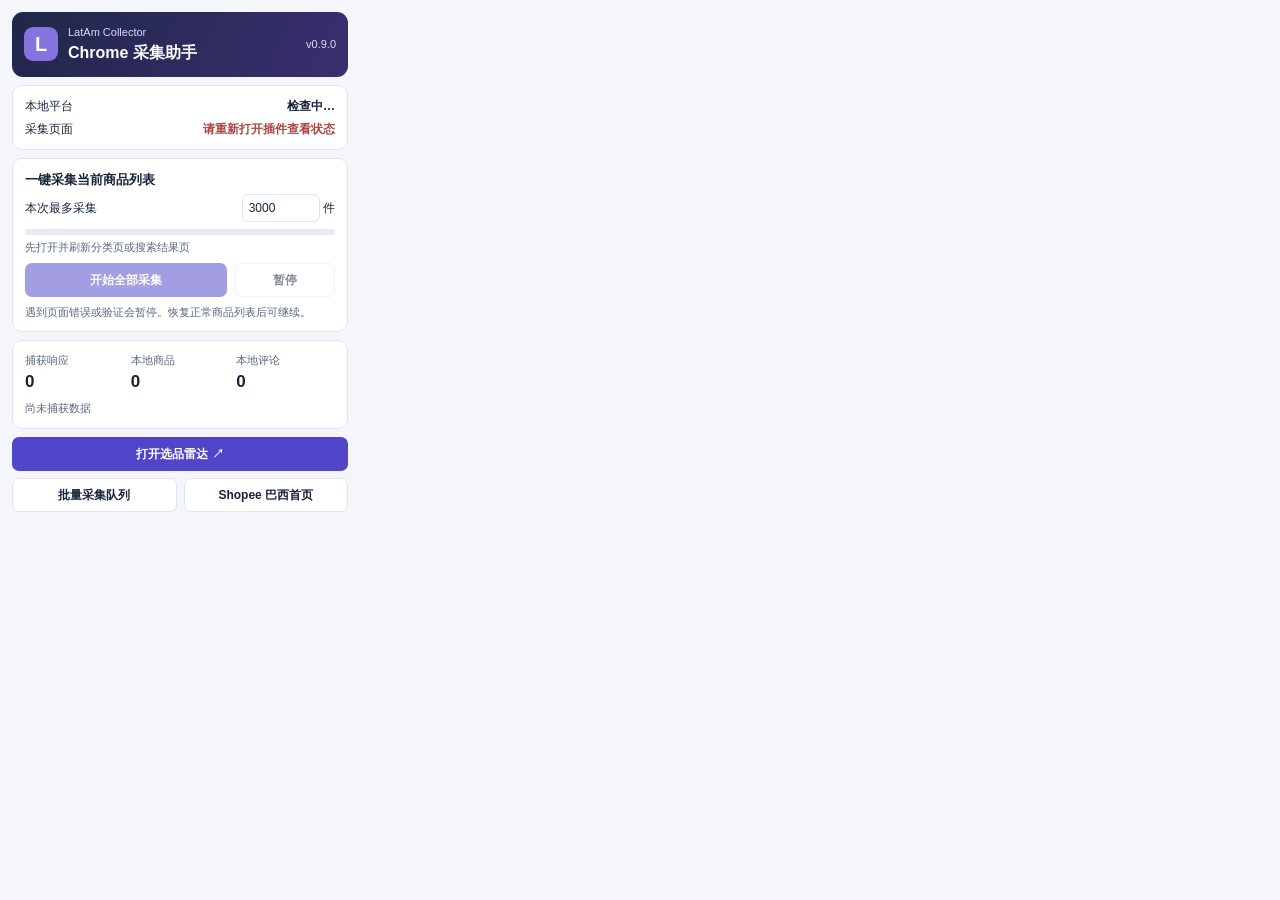
<file: chrome_extension/popup.html>
<!doctype html>
<html lang="zh-CN">
<head>
  <meta charset="utf-8">
  <title>LatAm Collector 采集助手</title>
  <link rel="stylesheet" href="popup.css">
</head>
<body>
  <header class="popup-header">
    <span class="popup-mark" aria-hidden="true">L</span>
    <div><p class="brand">LatAm Collector</p><h1>Chrome 采集助手</h1></div>
    <small>v0.9.0</small>
  </header>
  <section class="box" aria-label="连接状态">
    <div class="row"><span>本地平台</span><b id="platform">检查中…</b></div>
    <div class="row"><span id="page-name">采集页面</span><b id="page">检查中…</b></div>
  </section>
  <section class="box" aria-labelledby="bulk-title">
    <h2 id="bulk-title">一键采集当前商品列表</h2>
    <div class="row" id="bulk-limit"><label for="bulk-max">本次最多采集</label><span><input id="bulk-max" type="number" value="3000" min="20" max="6000" step="20"> 件</span></div>
    <div class="progress" aria-hidden="true"><i id="bulk-bar"></i></div>
    <p class="muted" id="bulk-state" role="status">先打开并刷新分类页或搜索结果页</p>
    <div class="actions bulk-actions" id="bulk-actions"><button id="bulk-start" disabled>开始全部采集</button><button id="bulk-stop" class="secondary" disabled>暂停</button></div>
    <p class="muted" id="bulk-help">遇到页面错误或验证会暂停。恢复正常商品列表后可继续。</p>
  </section>
  <section class="box" aria-label="入库记录">
    <div class="counts">
      <div><span>捕获响应</span><b id="captures">0</b></div>
      <div><span>本地商品</span><b id="products">0</b></div>
      <div><span>本地评论</span><b id="reviews">0</b></div>
    </div>
    <p class="muted" id="last">尚未捕获数据</p>
  </section>
  <footer class="popup-links">
    <button id="dashboard">打开选品雷达 <span aria-hidden="true">↗</span></button>
    <div class="actions">
      <button id="queue" class="secondary">批量采集队列</button>
      <button id="shopee-home" class="secondary">Shopee 巴西首页</button>
    </div>
  </footer>
  <script src="queue_core.js"></script>
  <script src="popup.js"></script>
</body>
</html>
</file>
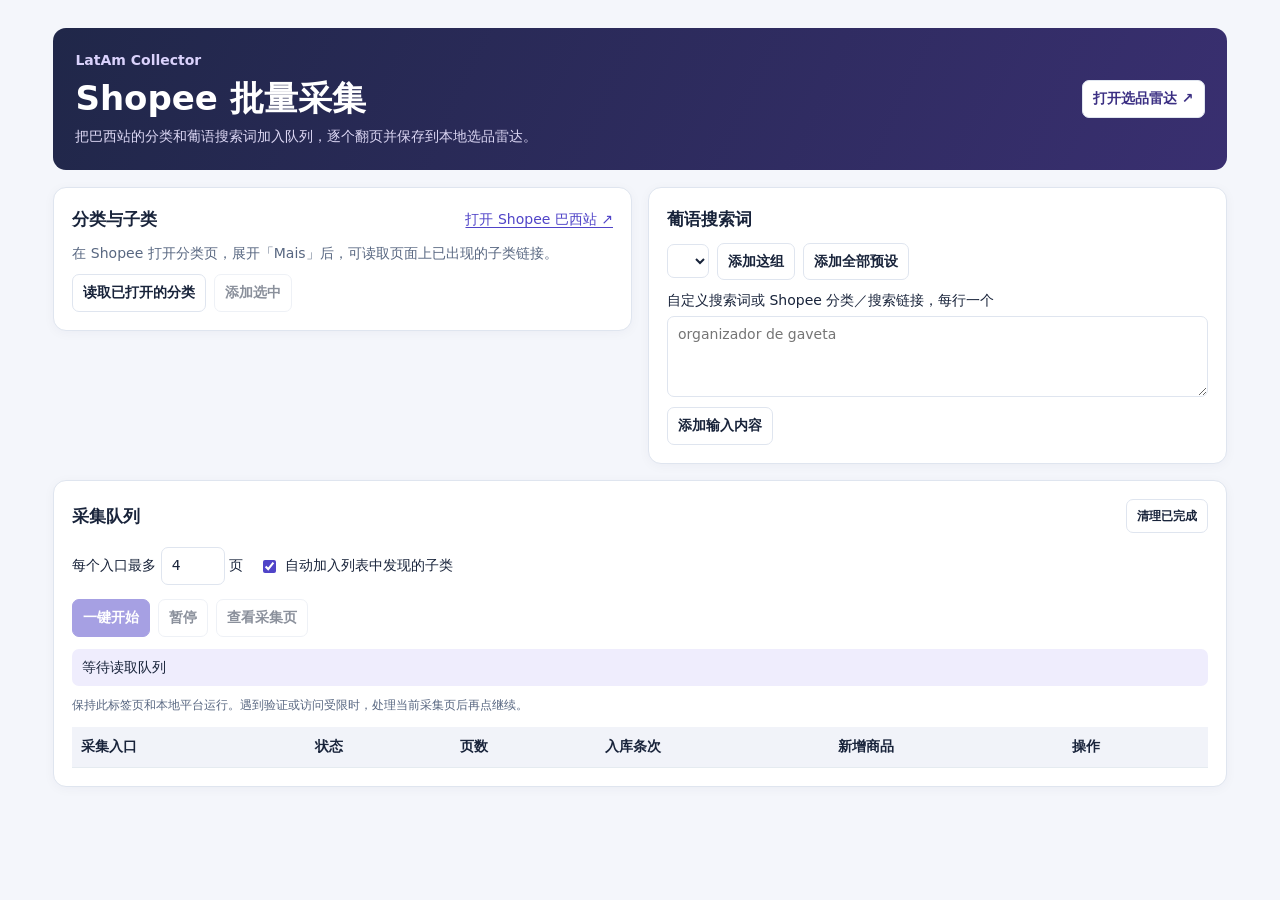
<file: chrome_extension/queue.html>
<!doctype html>
<html lang="zh-CN">
<head>
  <meta charset="utf-8">
  <meta name="viewport" content="width=device-width, initial-scale=1">
  <title>Shopee 批量采集 · LatAm Collector</title>
  <link rel="stylesheet" href="queue.css">
  <script defer src="queue_core.js"></script>
  <script defer src="queue_keywords.js"></script>
  <script defer src="queue.js"></script>
</head>
<body>
  <main>
    <header class="topbar">
      <div>
        <p class="brand">LatAm Collector</p>
        <h1 id="page-title">Shopee 批量采集</h1>
        <p id="page-description" class="muted">把巴西站的分类和葡语搜索词加入队列，逐个翻页并保存到本地选品雷达。</p>
      </div>
      <a class="button" href="http://127.0.0.1:8765/" target="_blank" rel="noopener">打开选品雷达 ↗</a>
    </header>

    <div id="sources" class="sources">
      <section class="panel" aria-labelledby="category-title">
        <div class="section-title">
          <h2 id="category-title">分类与子类</h2>
          <a href="https://shopee.com.br/" target="_blank" rel="noopener">打开 Shopee 巴西站 ↗</a>
        </div>
        <p class="muted">在 Shopee 打开分类页，展开「Mais」后，可读取页面上已出现的子类链接。</p>
        <div class="actions">
          <button id="discover" data-edit type="button">读取已打开的分类</button>
          <button id="add-categories" data-edit type="button" disabled>添加选中</button>
        </div>
        <p id="discovery-feedback" class="muted feedback" role="status"></p>
        <div id="category-choices" class="choices" aria-label="发现的分类"></div>
      </section>

      <section class="panel" aria-labelledby="keyword-title">
        <h2 id="keyword-title">葡语搜索词</h2>
        <div class="actions">
          <select id="keyword-group" data-edit aria-label="关键词分组"></select>
          <button id="add-group" data-edit type="button">添加这组</button>
          <button id="add-all" data-edit type="button">添加全部预设</button>
        </div>
        <label class="input-label" for="custom">自定义搜索词或 Shopee 分类／搜索链接，每行一个</label>
        <textarea id="custom" data-edit rows="3" placeholder="organizador de gaveta"></textarea>
        <div class="actions">
          <button id="add-custom" data-edit type="button">添加输入内容</button>
          <span id="edit-feedback" class="muted feedback" role="status"></span>
        </div>
      </section>
    </div>

    <section class="panel queue-panel" aria-labelledby="queue-title">
      <div class="section-title">
        <h2 id="queue-title">采集队列</h2>
        <button id="clear-done" data-edit class="quiet" type="button">清理已完成</button>
      </div>
      <div id="options" class="options">
        <label for="page-limit">每个入口最多 <input id="page-limit" data-edit type="number" min="1" max="50" value="4"> 页</label>
        <label class="check"><input id="include-children" data-edit type="checkbox" checked> 自动加入列表中发现的子类</label>
      </div>
      <div class="run-toolbar">
        <div class="actions">
          <button id="start" class="primary" type="button" disabled>一键开始</button>
          <button id="pause" type="button" disabled>暂停</button>
          <button id="show-worker" type="button" disabled>查看采集页</button>
        </div>
        <p id="queue-stats" class="muted"></p>
      </div>
      <div id="queue-status" class="status" role="status">等待读取队列</div>
      <p class="muted small">保持此标签页和本地平台运行。遇到验证或访问受限时，处理当前采集页后再点继续。</p>
      <div class="table-wrap">
        <table>
          <thead><tr><th scope="col">采集入口</th><th scope="col">状态</th><th scope="col">页数</th><th scope="col">入库条次</th><th scope="col">新增商品</th><th id="operations" scope="col">操作</th></tr></thead>
          <tbody id="entries"></tbody>
        </table>
      </div>
    </section>
  </main>
</body>
</html>
</file>
<file: chrome_extension/popup.css>
:root {
  color-scheme: light;
  --ink: #18233a;
  --muted: #586781;
  --border: #dfe5ef;
  --accent: #5044c8;
  --accent-dark: #3f34aa;
  --tint: #eeecfd;
  font: 13px/1.5 "Segoe UI", "Microsoft YaHei UI", "Noto Sans CJK SC", sans-serif;
}
* { box-sizing: border-box; }
[hidden] { display: none !important; }
body { width: 360px; margin: 0; padding: 12px; color: var(--ink); background: #f4f6fb; }
h1, h2, p { margin: 0; }
h1 { font-size: 16px; }
h2 { font-size: 13px; }
.popup-header {
  display: grid;
  grid-template-columns: 34px minmax(0, 1fr) auto;
  align-items: center;
  gap: 10px;
  padding: 12px;
  border-radius: 11px;
  color: #fff;
  background: linear-gradient(115deg, #202749, #392f70);
}
.popup-mark { display: grid; place-items: center; width: 34px; height: 34px; border-radius: 9px; background: #8574df; font-size: 20px; font-weight: 750; }
.brand, .popup-header small { color: #ded8fd; font-size: 11px; }
.box { margin-top: 8px; padding: 11px 12px; border: 1px solid var(--border); border-radius: 10px; background: #fff; }
.row { display: flex; align-items: center; justify-content: space-between; gap: 8px; font-size: 12px; }
.row + .row, h2 + .row { margin-top: 5px; }
.row b { text-align: right; }
.muted { color: var(--muted); font-size: 11px; line-height: 1.5; overflow-wrap: anywhere; }
.ok { color: #167250; }
.bad { color: #ac4543; }
.blue { color: var(--accent); }
button, input { min-width: 0; font: inherit; }
button {
  display: block;
  width: 100%;
  border: 1px solid transparent;
  border-radius: 7px;
  padding: 7px 8px;
  background: var(--accent);
  color: #fff;
  font-size: 12px;
  font-weight: 650;
  cursor: pointer;
}
button:hover:not(:disabled) { background: var(--accent-dark); }
button.secondary { border-color: var(--border); background: #fff; color: var(--ink); }
button.secondary:hover:not(:disabled) { background: var(--tint); color: var(--accent); }
button:disabled { opacity: .52; cursor: default; }
:focus-visible { outline: 2px solid #776aec; outline-offset: 2px; }
input { width: 78px; border: 1px solid var(--border); border-radius: 6px; padding: 4px 6px; color: var(--ink); }
.actions { display: grid; grid-template-columns: repeat(2, minmax(0, 1fr)); gap: 7px; }
.bulk-actions { grid-template-columns: 2fr 1fr; margin: 7px 0; }
.progress { height: 6px; margin: 7px 0 4px; background: #eaeaf3; border-radius: 7px; overflow: hidden; }
.progress i { display: block; height: 100%; width: 0; border-radius: inherit; background: var(--accent); transition: width .2s; }
.counts { display: grid; grid-template-columns: repeat(3, minmax(0, 1fr)); gap: 7px; margin-bottom: 6px; }
.counts span { display: block; color: var(--muted); font-size: 11px; }
.counts b { font-size: 17px; font-variant-numeric: tabular-nums; overflow-wrap: anywhere; }
.popup-links { display: grid; gap: 7px; margin-top: 8px; }
</file>
<file: chrome_extension/queue.css>
:root {
  color-scheme: light;
  font: 14px/1.55 system-ui, "Microsoft YaHei", sans-serif;
  color: #18233a;
  background: #f4f6fb;
  --muted: #586781;
  --border: #dfe5ef;
  --accent: #5044c8;
  --accent-dark: #3f34aa;
}

* { box-sizing: border-box; }
body { margin: 0; }
main { max-width: 1250px; margin: auto; padding: 28px clamp(14px, 3vw, 40px) 48px; }
h1, h2, p { margin: 0; }
h1 { font-size: clamp(25px, 3vw, 34px); line-height: 1.2; margin-bottom: 8px; }
h2 { font-size: 17px; }
a { color: var(--accent); text-underline-offset: 3px; }
.muted { color: var(--muted); }
.small { font-size: 12px; }
.brand { color: #dad2fc; font-weight: 700; margin-bottom: 6px; }
.topbar, .section-title, .run-toolbar { display: flex; justify-content: space-between; align-items: center; gap: 12px; flex-wrap: wrap; }
.topbar { margin-bottom: 17px; padding: 22px; border-radius: 13px; background: linear-gradient(115deg, #202749, #392f70); color: #fff; }
.topbar .muted { color: #ddd8f5; }
.topbar .button { color: #3b2f83; }
.sources { display: grid; grid-template-columns: 1fr 1fr; gap: 16px; margin-bottom: 16px; align-items: start; }
.panel { background: white; border: 1px solid var(--border); border-radius: 13px; padding: 18px; min-width: 0; box-shadow: 0 2px 12px #1924400a; }
.panel > p, .actions, .input-label { margin-top: 10px; }
.actions, .options { display: flex; flex-wrap: wrap; align-items: center; gap: 8px; }
.run-toolbar .actions { margin-top: 0; }
.options { margin: 14px 0; gap: 16px; }
.check { display: inline-flex; align-items: center; gap: 6px; }
.input-label { display: block; margin-bottom: 4px; }
button, .button, select, textarea, input[type="number"] { font: inherit; border: 1px solid var(--border); border-radius: 7px; background: #fff; color: inherit; padding: 7px 10px; }
button, .button { cursor: pointer; font-weight: 600; text-decoration: none; }
button:hover:not(:disabled), .button:hover { background: #efedfd; }
button:disabled { opacity: .5; cursor: default; }
.primary { background: var(--accent); color: #fff; border-color: var(--accent); }
.primary:hover:not(:disabled) { background: var(--accent-dark); }
.quiet { font-size: 12px; }
input[type="number"] { width: 64px; }
input[type="checkbox"] { accent-color: var(--accent); }
textarea { display: block; width: 100%; resize: vertical; }
.feedback:empty, .choices:empty { display: none; }
.feedback { font-size: 12px; }
.choices { margin-top: 10px; max-height: 215px; overflow: auto; }
.choices label { display: flex; gap: 8px; align-items: baseline; padding: 4px 2px; overflow-wrap: anywhere; }
.choices label + label { border-top: 1px solid #edf0f3; }
.status { padding: 8px 10px; background: #efedfd; border-radius: 7px; margin-top: 12px; overflow-wrap: anywhere; }
.status[data-status="paused"] { background: #fff2df; color: #754a12; }
.status[data-status="done"] { background: #e7f5ee; color: #175d39; }
.table-wrap { overflow: auto; margin-top: 12px; max-height: 60vh; }
table { width: 100%; min-width: 640px; border-collapse: collapse; }
th, td { padding: 9px; vertical-align: middle; text-align: left; border-bottom: 1px solid #e5ebf0; }
th { position: sticky; top: 0; background: #f1f3f9; font-weight: 650; }
td:first-child { width: 43%; overflow-wrap: anywhere; }
td:nth-child(2) { min-width: 150px; }
.entry-kind { margin-right: 8px; font-size: 12px; color: var(--muted); }
.entry-message { display: block; font-size: 12px; color: var(--muted); }
.empty { text-align: center; color: var(--muted); }
:focus-visible { outline: 2px solid #776aec; outline-offset: 3px; }

@media (max-width: 760px) {
  .sources { grid-template-columns: 1fr; }
}
[hidden] { display: none !important; }
</file>
